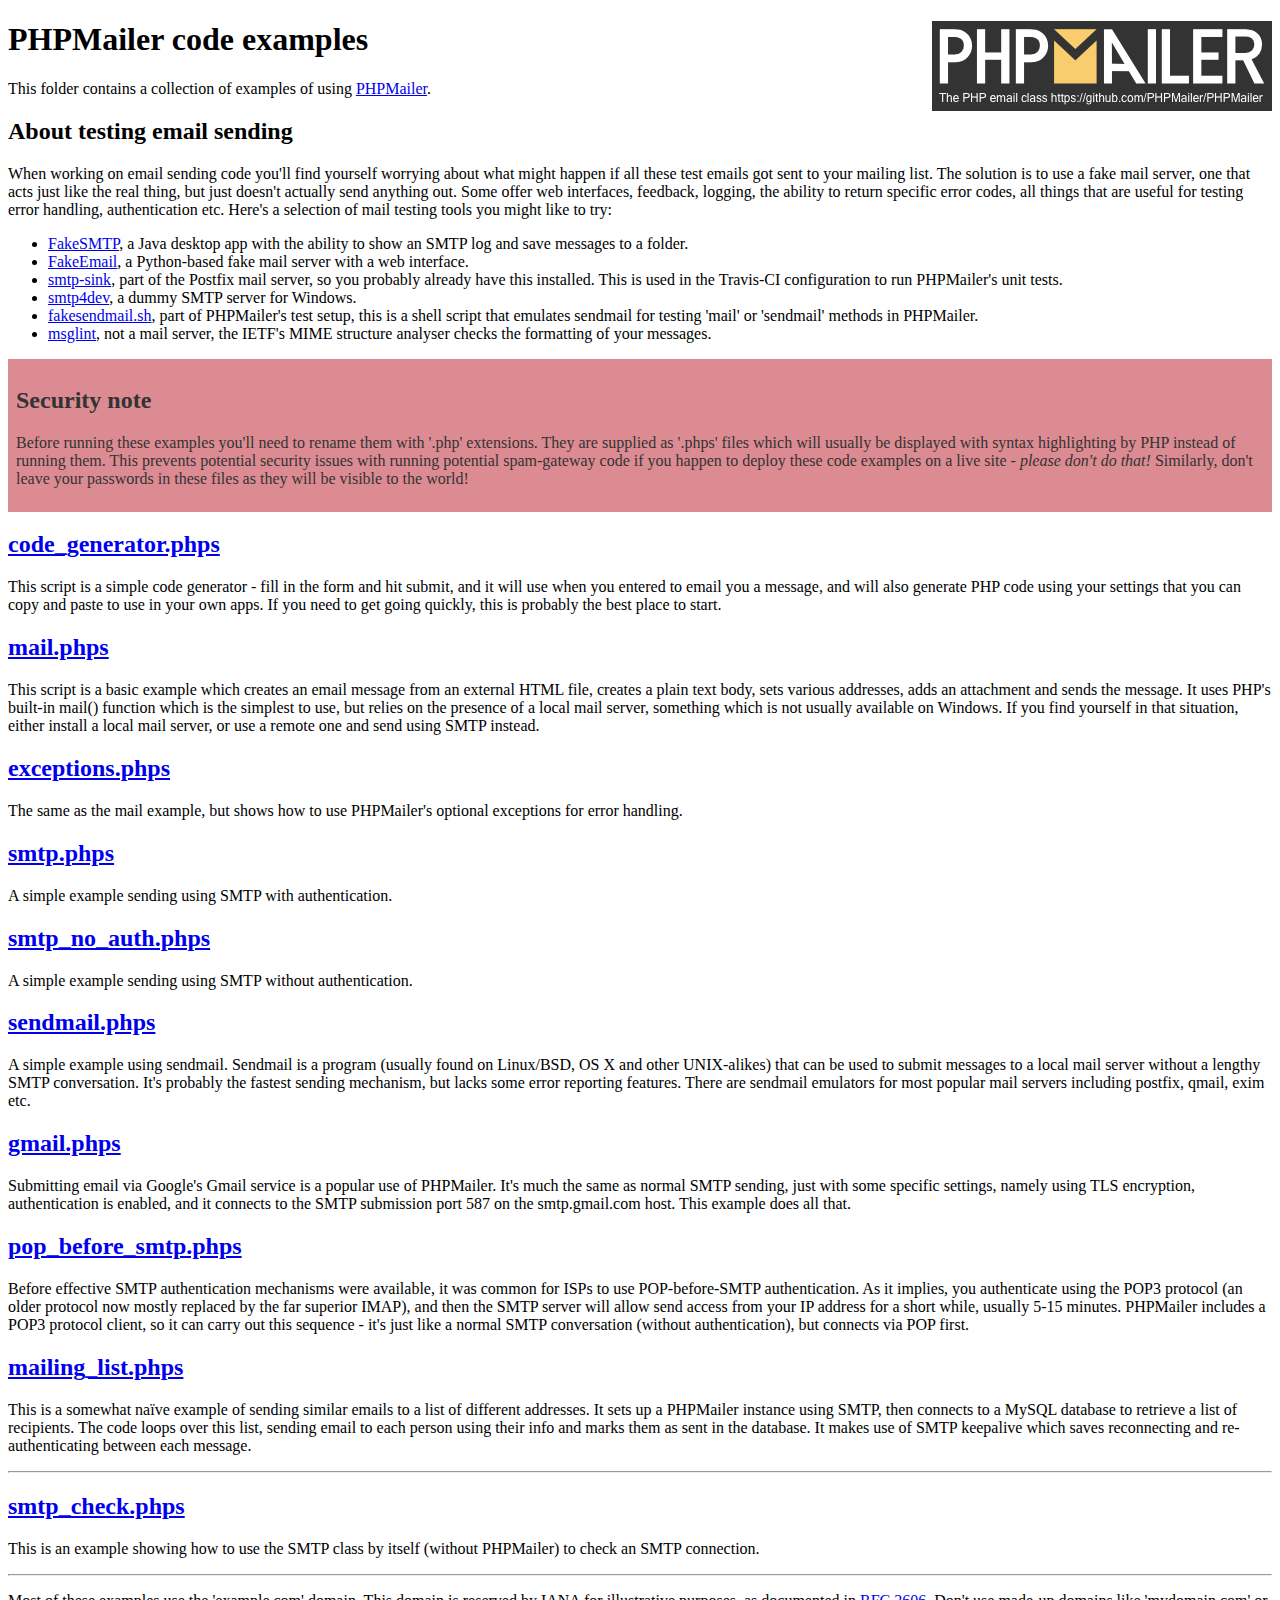
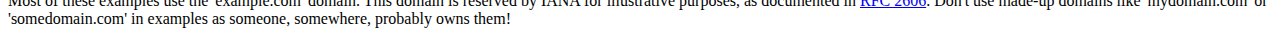
<file: PHPMailer/examples/index.html>
<!DOCTYPE html>
<html>
<head>
	<meta charset="UTF-8">
	<title>PHPMailer Examples</title>
</head>
<body>
<h1>PHPMailer code examples<a href="https://github.com/PHPMailer/PHPMailer"><img src="images/phpmailer.png" style="float:right; border:0;" alt="PHPMailer logo"></a></h1>
<p>This folder contains a collection of examples of using <a href="https://github.com/PHPMailer/PHPMailer">PHPMailer</a>.</p>
<h2>About testing email sending</h2>
<p>When working on email sending code you'll find yourself worrying about what might happen if all these test emails got sent to your mailing list. The solution is to use a fake mail server, one that acts just like the real thing, but just doesn't actually send anything out. Some offer web interfaces, feedback, logging, the ability to return specific error codes, all things that are useful for testing error handling, authentication etc. Here's a selection of mail testing tools you might like to try:</p>
<ul>
  <li><a href="https://github.com/Nilhcem/FakeSMTP">FakeSMTP</a>, a Java desktop app with the ability to show an SMTP log and save messages to a folder. </li>
  <li><a href="https://github.com/isotoma/FakeEmail">FakeEmail</a>, a Python-based fake mail server with a web interface.</li>
  <li><a href="http://www.postfix.org/smtp-sink.1.html">smtp-sink</a>, part of the Postfix mail server, so you probably already have this installed. This is used in the Travis-CI configuration to run PHPMailer's unit tests.</li>
  <li><a href="http://smtp4dev.codeplex.com">smtp4dev</a>, a dummy SMTP server for Windows.</li>
  <li><a href="https://github.com/PHPMailer/PHPMailer/blob/master/test/fakesendmail.sh">fakesendmail.sh</a>, part of PHPMailer's test setup, this is a shell script that emulates sendmail for testing 'mail' or 'sendmail' methods in PHPMailer.</li>
  <li><a href="http://tools.ietf.org/tools/msglint/">msglint</a>, not a mail server, the IETF's MIME structure analyser checks the formatting of your messages.</li>
</ul>
<div style="padding: 8px; color: #333333; background-color: #dc8b92">
<h2>Security note</h2>
<p>Before running these examples you'll need to rename them with '.php' extensions. They are supplied as '.phps' files which will usually be displayed with syntax highlighting by PHP instead of running them. This prevents potential security issues with running potential spam-gateway code if you happen to deploy these code examples on a live site - <em>please don't do that!</em> Similarly, don't leave your passwords in these files as they will be visible to the world!</p>
</div>
<h2><a href="code_generator.phps">code_generator.phps</a></h2>
<p>This script is a simple code generator - fill in the form and hit submit, and it will use when you entered to email you a message, and will also generate PHP code using your settings that you can copy and paste to use in your own apps. If you need to get going quickly, this is probably the best place to start.</p>
<h2><a href="mail.phps">mail.phps</a></h2>
<p>This script is a basic example which creates an email message from an external HTML file, creates a plain text body, sets various addresses, adds an attachment and sends the message. It uses PHP's built-in mail() function which is the simplest to use, but relies on the presence of a local mail server, something which is not usually available on Windows. If you find yourself in that situation, either install a local mail server, or use a remote one and send using SMTP instead.</p>
<h2><a href="exceptions.phps">exceptions.phps</a></h2>
<p>The same as the mail example, but shows how to use PHPMailer's optional exceptions for error handling.</p>
<h2><a href="smtp.phps">smtp.phps</a></h2>
<p>A simple example sending using SMTP with authentication.</p>
<h2><a href="smtp_no_auth.phps">smtp_no_auth.phps</a></h2>
<p>A simple example sending using SMTP without authentication.</p>
<h2><a href="sendmail.phps">sendmail.phps</a></h2>
<p>A simple example using sendmail. Sendmail is a program (usually found on Linux/BSD, OS X and other UNIX-alikes) that can be used to submit messages to a local mail server without a lengthy SMTP conversation. It's probably the fastest sending mechanism, but lacks some error reporting features. There are sendmail emulators for most popular mail servers including postfix, qmail, exim etc.</p>
<h2><a href="gmail.phps">gmail.phps</a></h2>
<p>Submitting email via Google's Gmail service is a popular use of PHPMailer. It's much the same as normal SMTP sending, just with some specific settings, namely using TLS encryption, authentication is enabled, and it connects to the SMTP submission port 587 on the smtp.gmail.com host. This example does all that.</p>
<h2><a href="pop_before_smtp.phps">pop_before_smtp.phps</a></h2>
<p>Before effective SMTP authentication mechanisms were available, it was common for ISPs to use POP-before-SMTP authentication. As it implies, you authenticate using the POP3 protocol (an older protocol now mostly replaced by the far superior IMAP), and then the SMTP server will allow send access from your IP address for a short while, usually 5-15 minutes. PHPMailer includes a POP3 protocol client, so it can carry out this sequence - it's just like a normal SMTP conversation (without authentication), but connects via POP first.</p>
<h2><a href="mailing_list.phps">mailing_list.phps</a></h2>
<p>This is a somewhat naïve example of sending similar emails to a list of different addresses. It sets up a PHPMailer instance using SMTP, then connects to a MySQL database to retrieve a list of recipients. The code loops over this list, sending email to each person using their info and marks them as sent in the database. It makes use of SMTP keepalive which saves reconnecting and re-authenticating between each message.</p>
<hr>
<h2><a href="smtp_check.phps">smtp_check.phps</a></h2>
<p>This is an example showing how to use the SMTP class by itself (without PHPMailer) to check an SMTP connection.</p>
<hr>
<p>Most of these examples use the 'example.com' domain. This domain is reserved by IANA for illustrative purposes, as documented in <a href="http://tools.ietf.org/html/rfc2606">RFC 2606</a>. Don't use made-up domains like 'mydomain.com' or 'somedomain.com' in examples as someone, somewhere, probably owns them!</p>
</body>
</html>
</file>
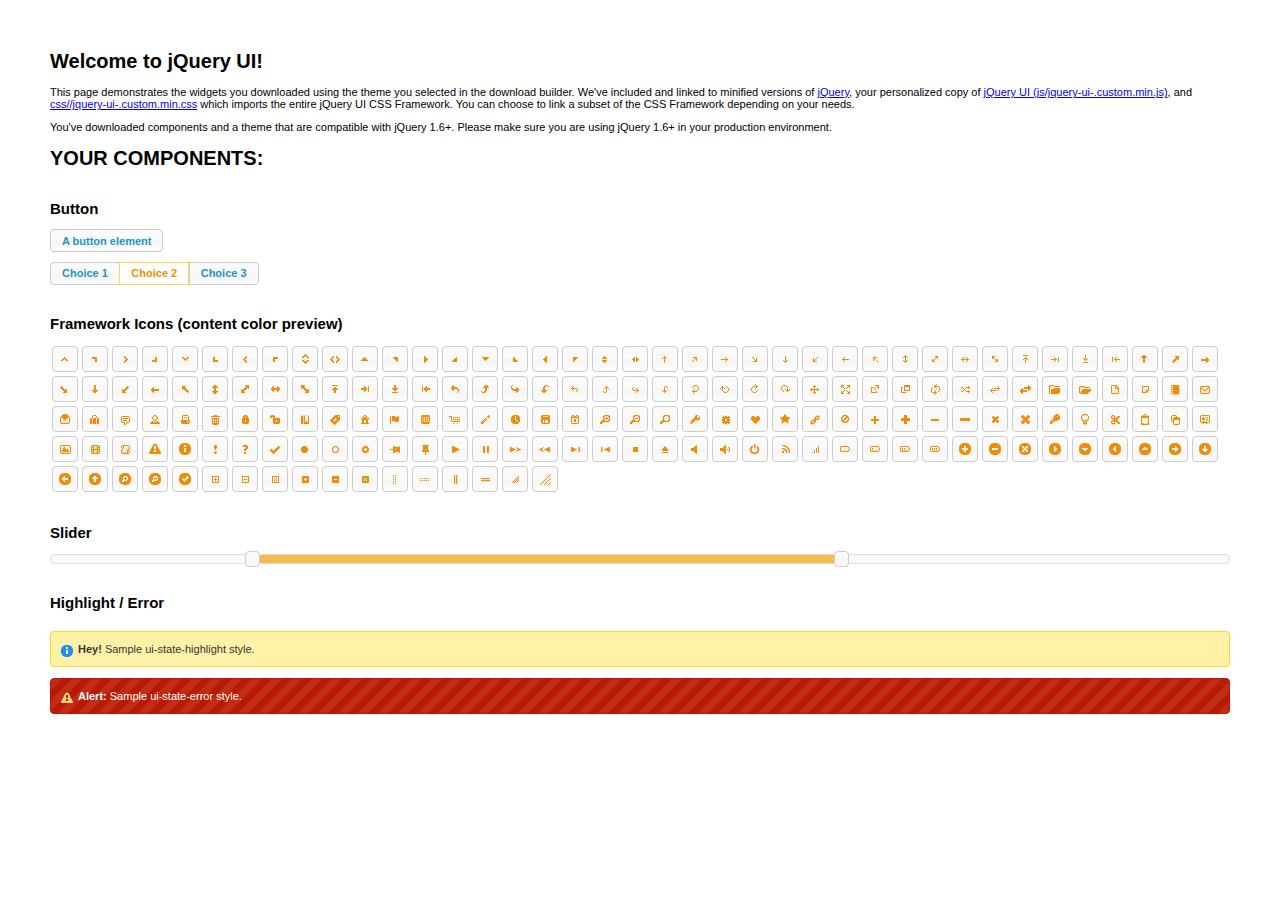
<file: public/admin/vendor/jquery-ui/index.html>
<!doctype html>
<html lang="us">
<head>
	<meta charset="utf-8">
	<title>jQuery UI Example Page</title>
	<link href="css/ui-lightness/jquery-ui-1.10.4.custom.css" rel="stylesheet">
	<script src="js/jquery-1.10.2.js"></script>
	<script src="js/jquery-ui-1.10.4.custom.js"></script>
	<script>
	$(function() {
		

		

		
		$( "#button" ).button();
		$( "#radioset" ).buttonset();
		

		

		

		

		
		$( "#slider" ).slider({
			range: true,
			values: [ 17, 67 ]
		});
		

		

		// Hover states on the static widgets
		$( "#dialog-link, #icons li" ).hover(
			function() {
				$( this ).addClass( "ui-state-hover" );
			},
			function() {
				$( this ).removeClass( "ui-state-hover" );
			}
		);
	});
	</script>
	<style>
	body{
		font: 62.5% "Trebuchet MS", sans-serif;
		margin: 50px;
	}
	.demoHeaders {
		margin-top: 2em;
	}
	#dialog-link {
		padding: .4em 1em .4em 20px;
		text-decoration: none;
		position: relative;
	}
	#dialog-link span.ui-icon {
		margin: 0 5px 0 0;
		position: absolute;
		left: .2em;
		top: 50%;
		margin-top: -8px;
	}
	#icons {
		margin: 0;
		padding: 0;
	}
	#icons li {
		margin: 2px;
		position: relative;
		padding: 4px 0;
		cursor: pointer;
		float: left;
		list-style: none;
	}
	#icons span.ui-icon {
		float: left;
		margin: 0 4px;
	}
	.fakewindowcontain .ui-widget-overlay {
		position: absolute;
	}
	</style>
</head>
<body>

<h1>Welcome to jQuery UI!</h1>

<div class="ui-widget">
	<p>This page demonstrates the widgets you downloaded using the theme you selected in the download builder. We've included and linked to minified versions of <a href="js/jquery-1.10.2.js">jQuery</a>, your personalized copy of <a href="js/jquery-ui-.custom.min.js">jQuery UI (js/jquery-ui-.custom.min.js)</a>, and <a href="css//jquery-ui-.custom.min.css">css//jquery-ui-.custom.min.css</a> which imports the entire jQuery UI CSS Framework. You can choose to link a subset of the CSS Framework depending on your needs. </p>
	<p>You've downloaded components and a theme that are compatible with jQuery 1.6+. Please make sure you are using jQuery 1.6+ in your production environment.</p>
</div>

<h1>YOUR COMPONENTS:</h1>






<!-- Button -->
<h2 class="demoHeaders">Button</h2>
<button id="button">A button element</button>
<form style="margin-top: 1em;">
	<div id="radioset">
		<input type="radio" id="radio1" name="radio"><label for="radio1">Choice 1</label>
		<input type="radio" id="radio2" name="radio" checked="checked"><label for="radio2">Choice 2</label>
		<input type="radio" id="radio3" name="radio"><label for="radio3">Choice 3</label>
	</div>
</form>







<h2 class="demoHeaders">Framework Icons (content color preview)</h2>
<ul id="icons" class="ui-widget ui-helper-clearfix">
	<li class="ui-state-default ui-corner-all" title=".ui-icon-carat-1-n"><span class="ui-icon ui-icon-carat-1-n"></span></li>
	<li class="ui-state-default ui-corner-all" title=".ui-icon-carat-1-ne"><span class="ui-icon ui-icon-carat-1-ne"></span></li>
	<li class="ui-state-default ui-corner-all" title=".ui-icon-carat-1-e"><span class="ui-icon ui-icon-carat-1-e"></span></li>
	<li class="ui-state-default ui-corner-all" title=".ui-icon-carat-1-se"><span class="ui-icon ui-icon-carat-1-se"></span></li>
	<li class="ui-state-default ui-corner-all" title=".ui-icon-carat-1-s"><span class="ui-icon ui-icon-carat-1-s"></span></li>
	<li class="ui-state-default ui-corner-all" title=".ui-icon-carat-1-sw"><span class="ui-icon ui-icon-carat-1-sw"></span></li>
	<li class="ui-state-default ui-corner-all" title=".ui-icon-carat-1-w"><span class="ui-icon ui-icon-carat-1-w"></span></li>
	<li class="ui-state-default ui-corner-all" title=".ui-icon-carat-1-nw"><span class="ui-icon ui-icon-carat-1-nw"></span></li>
	<li class="ui-state-default ui-corner-all" title=".ui-icon-carat-2-n-s"><span class="ui-icon ui-icon-carat-2-n-s"></span></li>
	<li class="ui-state-default ui-corner-all" title=".ui-icon-carat-2-e-w"><span class="ui-icon ui-icon-carat-2-e-w"></span></li>
	<li class="ui-state-default ui-corner-all" title=".ui-icon-triangle-1-n"><span class="ui-icon ui-icon-triangle-1-n"></span></li>
	<li class="ui-state-default ui-corner-all" title=".ui-icon-triangle-1-ne"><span class="ui-icon ui-icon-triangle-1-ne"></span></li>
	<li class="ui-state-default ui-corner-all" title=".ui-icon-triangle-1-e"><span class="ui-icon ui-icon-triangle-1-e"></span></li>
	<li class="ui-state-default ui-corner-all" title=".ui-icon-triangle-1-se"><span class="ui-icon ui-icon-triangle-1-se"></span></li>
	<li class="ui-state-default ui-corner-all" title=".ui-icon-triangle-1-s"><span class="ui-icon ui-icon-triangle-1-s"></span></li>
	<li class="ui-state-default ui-corner-all" title=".ui-icon-triangle-1-sw"><span class="ui-icon ui-icon-triangle-1-sw"></span></li>
	<li class="ui-state-default ui-corner-all" title=".ui-icon-triangle-1-w"><span class="ui-icon ui-icon-triangle-1-w"></span></li>
	<li class="ui-state-default ui-corner-all" title=".ui-icon-triangle-1-nw"><span class="ui-icon ui-icon-triangle-1-nw"></span></li>
	<li class="ui-state-default ui-corner-all" title=".ui-icon-triangle-2-n-s"><span class="ui-icon ui-icon-triangle-2-n-s"></span></li>
	<li class="ui-state-default ui-corner-all" title=".ui-icon-triangle-2-e-w"><span class="ui-icon ui-icon-triangle-2-e-w"></span></li>
	<li class="ui-state-default ui-corner-all" title=".ui-icon-arrow-1-n"><span class="ui-icon ui-icon-arrow-1-n"></span></li>
	<li class="ui-state-default ui-corner-all" title=".ui-icon-arrow-1-ne"><span class="ui-icon ui-icon-arrow-1-ne"></span></li>
	<li class="ui-state-default ui-corner-all" title=".ui-icon-arrow-1-e"><span class="ui-icon ui-icon-arrow-1-e"></span></li>
	<li class="ui-state-default ui-corner-all" title=".ui-icon-arrow-1-se"><span class="ui-icon ui-icon-arrow-1-se"></span></li>
	<li class="ui-state-default ui-corner-all" title=".ui-icon-arrow-1-s"><span class="ui-icon ui-icon-arrow-1-s"></span></li>
	<li class="ui-state-default ui-corner-all" title=".ui-icon-arrow-1-sw"><span class="ui-icon ui-icon-arrow-1-sw"></span></li>
	<li class="ui-state-default ui-corner-all" title=".ui-icon-arrow-1-w"><span class="ui-icon ui-icon-arrow-1-w"></span></li>
	<li class="ui-state-default ui-corner-all" title=".ui-icon-arrow-1-nw"><span class="ui-icon ui-icon-arrow-1-nw"></span></li>
	<li class="ui-state-default ui-corner-all" title=".ui-icon-arrow-2-n-s"><span class="ui-icon ui-icon-arrow-2-n-s"></span></li>
	<li class="ui-state-default ui-corner-all" title=".ui-icon-arrow-2-ne-sw"><span class="ui-icon ui-icon-arrow-2-ne-sw"></span></li>
	<li class="ui-state-default ui-corner-all" title=".ui-icon-arrow-2-e-w"><span class="ui-icon ui-icon-arrow-2-e-w"></span></li>
	<li class="ui-state-default ui-corner-all" title=".ui-icon-arrow-2-se-nw"><span class="ui-icon ui-icon-arrow-2-se-nw"></span></li>
	<li class="ui-state-default ui-corner-all" title=".ui-icon-arrowstop-1-n"><span class="ui-icon ui-icon-arrowstop-1-n"></span></li>
	<li class="ui-state-default ui-corner-all" title=".ui-icon-arrowstop-1-e"><span class="ui-icon ui-icon-arrowstop-1-e"></span></li>
	<li class="ui-state-default ui-corner-all" title=".ui-icon-arrowstop-1-s"><span class="ui-icon ui-icon-arrowstop-1-s"></span></li>
	<li class="ui-state-default ui-corner-all" title=".ui-icon-arrowstop-1-w"><span class="ui-icon ui-icon-arrowstop-1-w"></span></li>
	<li class="ui-state-default ui-corner-all" title=".ui-icon-arrowthick-1-n"><span class="ui-icon ui-icon-arrowthick-1-n"></span></li>
	<li class="ui-state-default ui-corner-all" title=".ui-icon-arrowthick-1-ne"><span class="ui-icon ui-icon-arrowthick-1-ne"></span></li>
	<li class="ui-state-default ui-corner-all" title=".ui-icon-arrowthick-1-e"><span class="ui-icon ui-icon-arrowthick-1-e"></span></li>
	<li class="ui-state-default ui-corner-all" title=".ui-icon-arrowthick-1-se"><span class="ui-icon ui-icon-arrowthick-1-se"></span></li>
	<li class="ui-state-default ui-corner-all" title=".ui-icon-arrowthick-1-s"><span class="ui-icon ui-icon-arrowthick-1-s"></span></li>
	<li class="ui-state-default ui-corner-all" title=".ui-icon-arrowthick-1-sw"><span class="ui-icon ui-icon-arrowthick-1-sw"></span></li>
	<li class="ui-state-default ui-corner-all" title=".ui-icon-arrowthick-1-w"><span class="ui-icon ui-icon-arrowthick-1-w"></span></li>
	<li class="ui-state-default ui-corner-all" title=".ui-icon-arrowthick-1-nw"><span class="ui-icon ui-icon-arrowthick-1-nw"></span></li>
	<li class="ui-state-default ui-corner-all" title=".ui-icon-arrowthick-2-n-s"><span class="ui-icon ui-icon-arrowthick-2-n-s"></span></li>
	<li class="ui-state-default ui-corner-all" title=".ui-icon-arrowthick-2-ne-sw"><span class="ui-icon ui-icon-arrowthick-2-ne-sw"></span></li>
	<li class="ui-state-default ui-corner-all" title=".ui-icon-arrowthick-2-e-w"><span class="ui-icon ui-icon-arrowthick-2-e-w"></span></li>
	<li class="ui-state-default ui-corner-all" title=".ui-icon-arrowthick-2-se-nw"><span class="ui-icon ui-icon-arrowthick-2-se-nw"></span></li>
	<li class="ui-state-default ui-corner-all" title=".ui-icon-arrowthickstop-1-n"><span class="ui-icon ui-icon-arrowthickstop-1-n"></span></li>
	<li class="ui-state-default ui-corner-all" title=".ui-icon-arrowthickstop-1-e"><span class="ui-icon ui-icon-arrowthickstop-1-e"></span></li>
	<li class="ui-state-default ui-corner-all" title=".ui-icon-arrowthickstop-1-s"><span class="ui-icon ui-icon-arrowthickstop-1-s"></span></li>
	<li class="ui-state-default ui-corner-all" title=".ui-icon-arrowthickstop-1-w"><span class="ui-icon ui-icon-arrowthickstop-1-w"></span></li>
	<li class="ui-state-default ui-corner-all" title=".ui-icon-arrowreturnthick-1-w"><span class="ui-icon ui-icon-arrowreturnthick-1-w"></span></li>
	<li class="ui-state-default ui-corner-all" title=".ui-icon-arrowreturnthick-1-n"><span class="ui-icon ui-icon-arrowreturnthick-1-n"></span></li>
	<li class="ui-state-default ui-corner-all" title=".ui-icon-arrowreturnthick-1-e"><span class="ui-icon ui-icon-arrowreturnthick-1-e"></span></li>
	<li class="ui-state-default ui-corner-all" title=".ui-icon-arrowreturnthick-1-s"><span class="ui-icon ui-icon-arrowreturnthick-1-s"></span></li>
	<li class="ui-state-default ui-corner-all" title=".ui-icon-arrowreturn-1-w"><span class="ui-icon ui-icon-arrowreturn-1-w"></span></li>
	<li class="ui-state-default ui-corner-all" title=".ui-icon-arrowreturn-1-n"><span class="ui-icon ui-icon-arrowreturn-1-n"></span></li>
	<li class="ui-state-default ui-corner-all" title=".ui-icon-arrowreturn-1-e"><span class="ui-icon ui-icon-arrowreturn-1-e"></span></li>
	<li class="ui-state-default ui-corner-all" title=".ui-icon-arrowreturn-1-s"><span class="ui-icon ui-icon-arrowreturn-1-s"></span></li>
	<li class="ui-state-default ui-corner-all" title=".ui-icon-arrowrefresh-1-w"><span class="ui-icon ui-icon-arrowrefresh-1-w"></span></li>
	<li class="ui-state-default ui-corner-all" title=".ui-icon-arrowrefresh-1-n"><span class="ui-icon ui-icon-arrowrefresh-1-n"></span></li>
	<li class="ui-state-default ui-corner-all" title=".ui-icon-arrowrefresh-1-e"><span class="ui-icon ui-icon-arrowrefresh-1-e"></span></li>
	<li class="ui-state-default ui-corner-all" title=".ui-icon-arrowrefresh-1-s"><span class="ui-icon ui-icon-arrowrefresh-1-s"></span></li>
	<li class="ui-state-default ui-corner-all" title=".ui-icon-arrow-4"><span class="ui-icon ui-icon-arrow-4"></span></li>
	<li class="ui-state-default ui-corner-all" title=".ui-icon-arrow-4-diag"><span class="ui-icon ui-icon-arrow-4-diag"></span></li>
	<li class="ui-state-default ui-corner-all" title=".ui-icon-extlink"><span class="ui-icon ui-icon-extlink"></span></li>
	<li class="ui-state-default ui-corner-all" title=".ui-icon-newwin"><span class="ui-icon ui-icon-newwin"></span></li>
	<li class="ui-state-default ui-corner-all" title=".ui-icon-refresh"><span class="ui-icon ui-icon-refresh"></span></li>
	<li class="ui-state-default ui-corner-all" title=".ui-icon-shuffle"><span class="ui-icon ui-icon-shuffle"></span></li>
	<li class="ui-state-default ui-corner-all" title=".ui-icon-transfer-e-w"><span class="ui-icon ui-icon-transfer-e-w"></span></li>
	<li class="ui-state-default ui-corner-all" title=".ui-icon-transferthick-e-w"><span class="ui-icon ui-icon-transferthick-e-w"></span></li>
	<li class="ui-state-default ui-corner-all" title=".ui-icon-folder-collapsed"><span class="ui-icon ui-icon-folder-collapsed"></span></li>
	<li class="ui-state-default ui-corner-all" title=".ui-icon-folder-open"><span class="ui-icon ui-icon-folder-open"></span></li>
	<li class="ui-state-default ui-corner-all" title=".ui-icon-document"><span class="ui-icon ui-icon-document"></span></li>
	<li class="ui-state-default ui-corner-all" title=".ui-icon-document-b"><span class="ui-icon ui-icon-document-b"></span></li>
	<li class="ui-state-default ui-corner-all" title=".ui-icon-note"><span class="ui-icon ui-icon-note"></span></li>
	<li class="ui-state-default ui-corner-all" title=".ui-icon-mail-closed"><span class="ui-icon ui-icon-mail-closed"></span></li>
	<li class="ui-state-default ui-corner-all" title=".ui-icon-mail-open"><span class="ui-icon ui-icon-mail-open"></span></li>
	<li class="ui-state-default ui-corner-all" title=".ui-icon-suitcase"><span class="ui-icon ui-icon-suitcase"></span></li>
	<li class="ui-state-default ui-corner-all" title=".ui-icon-comment"><span class="ui-icon ui-icon-comment"></span></li>
	<li class="ui-state-default ui-corner-all" title=".ui-icon-person"><span class="ui-icon ui-icon-person"></span></li>
	<li class="ui-state-default ui-corner-all" title=".ui-icon-print"><span class="ui-icon ui-icon-print"></span></li>
	<li class="ui-state-default ui-corner-all" title=".ui-icon-trash"><span class="ui-icon ui-icon-trash"></span></li>
	<li class="ui-state-default ui-corner-all" title=".ui-icon-locked"><span class="ui-icon ui-icon-locked"></span></li>
	<li class="ui-state-default ui-corner-all" title=".ui-icon-unlocked"><span class="ui-icon ui-icon-unlocked"></span></li>
	<li class="ui-state-default ui-corner-all" title=".ui-icon-bookmark"><span class="ui-icon ui-icon-bookmark"></span></li>
	<li class="ui-state-default ui-corner-all" title=".ui-icon-tag"><span class="ui-icon ui-icon-tag"></span></li>
	<li class="ui-state-default ui-corner-all" title=".ui-icon-home"><span class="ui-icon ui-icon-home"></span></li>
	<li class="ui-state-default ui-corner-all" title=".ui-icon-flag"><span class="ui-icon ui-icon-flag"></span></li>
	<li class="ui-state-default ui-corner-all" title=".ui-icon-calculator"><span class="ui-icon ui-icon-calculator"></span></li>
	<li class="ui-state-default ui-corner-all" title=".ui-icon-cart"><span class="ui-icon ui-icon-cart"></span></li>
	<li class="ui-state-default ui-corner-all" title=".ui-icon-pencil"><span class="ui-icon ui-icon-pencil"></span></li>
	<li class="ui-state-default ui-corner-all" title=".ui-icon-clock"><span class="ui-icon ui-icon-clock"></span></li>
	<li class="ui-state-default ui-corner-all" title=".ui-icon-disk"><span class="ui-icon ui-icon-disk"></span></li>
	<li class="ui-state-default ui-corner-all" title=".ui-icon-calendar"><span class="ui-icon ui-icon-calendar"></span></li>
	<li class="ui-state-default ui-corner-all" title=".ui-icon-zoomin"><span class="ui-icon ui-icon-zoomin"></span></li>
	<li class="ui-state-default ui-corner-all" title=".ui-icon-zoomout"><span class="ui-icon ui-icon-zoomout"></span></li>
	<li class="ui-state-default ui-corner-all" title=".ui-icon-search"><span class="ui-icon ui-icon-search"></span></li>
	<li class="ui-state-default ui-corner-all" title=".ui-icon-wrench"><span class="ui-icon ui-icon-wrench"></span></li>
	<li class="ui-state-default ui-corner-all" title=".ui-icon-gear"><span class="ui-icon ui-icon-gear"></span></li>
	<li class="ui-state-default ui-corner-all" title=".ui-icon-heart"><span class="ui-icon ui-icon-heart"></span></li>
	<li class="ui-state-default ui-corner-all" title=".ui-icon-star"><span class="ui-icon ui-icon-star"></span></li>
	<li class="ui-state-default ui-corner-all" title=".ui-icon-link"><span class="ui-icon ui-icon-link"></span></li>
	<li class="ui-state-default ui-corner-all" title=".ui-icon-cancel"><span class="ui-icon ui-icon-cancel"></span></li>
	<li class="ui-state-default ui-corner-all" title=".ui-icon-plus"><span class="ui-icon ui-icon-plus"></span></li>
	<li class="ui-state-default ui-corner-all" title=".ui-icon-plusthick"><span class="ui-icon ui-icon-plusthick"></span></li>
	<li class="ui-state-default ui-corner-all" title=".ui-icon-minus"><span class="ui-icon ui-icon-minus"></span></li>
	<li class="ui-state-default ui-corner-all" title=".ui-icon-minusthick"><span class="ui-icon ui-icon-minusthick"></span></li>
	<li class="ui-state-default ui-corner-all" title=".ui-icon-close"><span class="ui-icon ui-icon-close"></span></li>
	<li class="ui-state-default ui-corner-all" title=".ui-icon-closethick"><span class="ui-icon ui-icon-closethick"></span></li>
	<li class="ui-state-default ui-corner-all" title=".ui-icon-key"><span class="ui-icon ui-icon-key"></span></li>
	<li class="ui-state-default ui-corner-all" title=".ui-icon-lightbulb"><span class="ui-icon ui-icon-lightbulb"></span></li>
	<li class="ui-state-default ui-corner-all" title=".ui-icon-scissors"><span class="ui-icon ui-icon-scissors"></span></li>
	<li class="ui-state-default ui-corner-all" title=".ui-icon-clipboard"><span class="ui-icon ui-icon-clipboard"></span></li>
	<li class="ui-state-default ui-corner-all" title=".ui-icon-copy"><span class="ui-icon ui-icon-copy"></span></li>
	<li class="ui-state-default ui-corner-all" title=".ui-icon-contact"><span class="ui-icon ui-icon-contact"></span></li>
	<li class="ui-state-default ui-corner-all" title=".ui-icon-image"><span class="ui-icon ui-icon-image"></span></li>
	<li class="ui-state-default ui-corner-all" title=".ui-icon-video"><span class="ui-icon ui-icon-video"></span></li>
	<li class="ui-state-default ui-corner-all" title=".ui-icon-script"><span class="ui-icon ui-icon-script"></span></li>
	<li class="ui-state-default ui-corner-all" title=".ui-icon-alert"><span class="ui-icon ui-icon-alert"></span></li>
	<li class="ui-state-default ui-corner-all" title=".ui-icon-info"><span class="ui-icon ui-icon-info"></span></li>
	<li class="ui-state-default ui-corner-all" title=".ui-icon-notice"><span class="ui-icon ui-icon-notice"></span></li>
	<li class="ui-state-default ui-corner-all" title=".ui-icon-help"><span class="ui-icon ui-icon-help"></span></li>
	<li class="ui-state-default ui-corner-all" title=".ui-icon-check"><span class="ui-icon ui-icon-check"></span></li>
	<li class="ui-state-default ui-corner-all" title=".ui-icon-bullet"><span class="ui-icon ui-icon-bullet"></span></li>
	<li class="ui-state-default ui-corner-all" title=".ui-icon-radio-off"><span class="ui-icon ui-icon-radio-off"></span></li>
	<li class="ui-state-default ui-corner-all" title=".ui-icon-radio-on"><span class="ui-icon ui-icon-radio-on"></span></li>
	<li class="ui-state-default ui-corner-all" title=".ui-icon-pin-w"><span class="ui-icon ui-icon-pin-w"></span></li>
	<li class="ui-state-default ui-corner-all" title=".ui-icon-pin-s"><span class="ui-icon ui-icon-pin-s"></span></li>
	<li class="ui-state-default ui-corner-all" title=".ui-icon-play"><span class="ui-icon ui-icon-play"></span></li>
	<li class="ui-state-default ui-corner-all" title=".ui-icon-pause"><span class="ui-icon ui-icon-pause"></span></li>
	<li class="ui-state-default ui-corner-all" title=".ui-icon-seek-next"><span class="ui-icon ui-icon-seek-next"></span></li>
	<li class="ui-state-default ui-corner-all" title=".ui-icon-seek-prev"><span class="ui-icon ui-icon-seek-prev"></span></li>
	<li class="ui-state-default ui-corner-all" title=".ui-icon-seek-end"><span class="ui-icon ui-icon-seek-end"></span></li>
	<li class="ui-state-default ui-corner-all" title=".ui-icon-seek-first"><span class="ui-icon ui-icon-seek-first"></span></li>
	<li class="ui-state-default ui-corner-all" title=".ui-icon-stop"><span class="ui-icon ui-icon-stop"></span></li>
	<li class="ui-state-default ui-corner-all" title=".ui-icon-eject"><span class="ui-icon ui-icon-eject"></span></li>
	<li class="ui-state-default ui-corner-all" title=".ui-icon-volume-off"><span class="ui-icon ui-icon-volume-off"></span></li>
	<li class="ui-state-default ui-corner-all" title=".ui-icon-volume-on"><span class="ui-icon ui-icon-volume-on"></span></li>
	<li class="ui-state-default ui-corner-all" title=".ui-icon-power"><span class="ui-icon ui-icon-power"></span></li>
	<li class="ui-state-default ui-corner-all" title=".ui-icon-signal-diag"><span class="ui-icon ui-icon-signal-diag"></span></li>
	<li class="ui-state-default ui-corner-all" title=".ui-icon-signal"><span class="ui-icon ui-icon-signal"></span></li>
	<li class="ui-state-default ui-corner-all" title=".ui-icon-battery-0"><span class="ui-icon ui-icon-battery-0"></span></li>
	<li class="ui-state-default ui-corner-all" title=".ui-icon-battery-1"><span class="ui-icon ui-icon-battery-1"></span></li>
	<li class="ui-state-default ui-corner-all" title=".ui-icon-battery-2"><span class="ui-icon ui-icon-battery-2"></span></li>
	<li class="ui-state-default ui-corner-all" title=".ui-icon-battery-3"><span class="ui-icon ui-icon-battery-3"></span></li>
	<li class="ui-state-default ui-corner-all" title=".ui-icon-circle-plus"><span class="ui-icon ui-icon-circle-plus"></span></li>
	<li class="ui-state-default ui-corner-all" title=".ui-icon-circle-minus"><span class="ui-icon ui-icon-circle-minus"></span></li>
	<li class="ui-state-default ui-corner-all" title=".ui-icon-circle-close"><span class="ui-icon ui-icon-circle-close"></span></li>
	<li class="ui-state-default ui-corner-all" title=".ui-icon-circle-triangle-e"><span class="ui-icon ui-icon-circle-triangle-e"></span></li>
	<li class="ui-state-default ui-corner-all" title=".ui-icon-circle-triangle-s"><span class="ui-icon ui-icon-circle-triangle-s"></span></li>
	<li class="ui-state-default ui-corner-all" title=".ui-icon-circle-triangle-w"><span class="ui-icon ui-icon-circle-triangle-w"></span></li>
	<li class="ui-state-default ui-corner-all" title=".ui-icon-circle-triangle-n"><span class="ui-icon ui-icon-circle-triangle-n"></span></li>
	<li class="ui-state-default ui-corner-all" title=".ui-icon-circle-arrow-e"><span class="ui-icon ui-icon-circle-arrow-e"></span></li>
	<li class="ui-state-default ui-corner-all" title=".ui-icon-circle-arrow-s"><span class="ui-icon ui-icon-circle-arrow-s"></span></li>
	<li class="ui-state-default ui-corner-all" title=".ui-icon-circle-arrow-w"><span class="ui-icon ui-icon-circle-arrow-w"></span></li>
	<li class="ui-state-default ui-corner-all" title=".ui-icon-circle-arrow-n"><span class="ui-icon ui-icon-circle-arrow-n"></span></li>
	<li class="ui-state-default ui-corner-all" title=".ui-icon-circle-zoomin"><span class="ui-icon ui-icon-circle-zoomin"></span></li>
	<li class="ui-state-default ui-corner-all" title=".ui-icon-circle-zoomout"><span class="ui-icon ui-icon-circle-zoomout"></span></li>
	<li class="ui-state-default ui-corner-all" title=".ui-icon-circle-check"><span class="ui-icon ui-icon-circle-check"></span></li>
	<li class="ui-state-default ui-corner-all" title=".ui-icon-circlesmall-plus"><span class="ui-icon ui-icon-circlesmall-plus"></span></li>
	<li class="ui-state-default ui-corner-all" title=".ui-icon-circlesmall-minus"><span class="ui-icon ui-icon-circlesmall-minus"></span></li>
	<li class="ui-state-default ui-corner-all" title=".ui-icon-circlesmall-close"><span class="ui-icon ui-icon-circlesmall-close"></span></li>
	<li class="ui-state-default ui-corner-all" title=".ui-icon-squaresmall-plus"><span class="ui-icon ui-icon-squaresmall-plus"></span></li>
	<li class="ui-state-default ui-corner-all" title=".ui-icon-squaresmall-minus"><span class="ui-icon ui-icon-squaresmall-minus"></span></li>
	<li class="ui-state-default ui-corner-all" title=".ui-icon-squaresmall-close"><span class="ui-icon ui-icon-squaresmall-close"></span></li>
	<li class="ui-state-default ui-corner-all" title=".ui-icon-grip-dotted-vertical"><span class="ui-icon ui-icon-grip-dotted-vertical"></span></li>
	<li class="ui-state-default ui-corner-all" title=".ui-icon-grip-dotted-horizontal"><span class="ui-icon ui-icon-grip-dotted-horizontal"></span></li>
	<li class="ui-state-default ui-corner-all" title=".ui-icon-grip-solid-vertical"><span class="ui-icon ui-icon-grip-solid-vertical"></span></li>
	<li class="ui-state-default ui-corner-all" title=".ui-icon-grip-solid-horizontal"><span class="ui-icon ui-icon-grip-solid-horizontal"></span></li>
	<li class="ui-state-default ui-corner-all" title=".ui-icon-gripsmall-diagonal-se"><span class="ui-icon ui-icon-gripsmall-diagonal-se"></span></li>
	<li class="ui-state-default ui-corner-all" title=".ui-icon-grip-diagonal-se"><span class="ui-icon ui-icon-grip-diagonal-se"></span></li>
</ul>


<!-- Slider -->
<h2 class="demoHeaders">Slider</h2>
<div id="slider"></div>






<!-- Highlight / Error -->
<h2 class="demoHeaders">Highlight / Error</h2>
<div class="ui-widget">
	<div class="ui-state-highlight ui-corner-all" style="margin-top: 20px; padding: 0 .7em;">
		<p><span class="ui-icon ui-icon-info" style="float: left; margin-right: .3em;"></span>
		<strong>Hey!</strong> Sample ui-state-highlight style.</p>
	</div>
</div>
<br>
<div class="ui-widget">
	<div class="ui-state-error ui-corner-all" style="padding: 0 .7em;">
		<p><span class="ui-icon ui-icon-alert" style="float: left; margin-right: .3em;"></span>
		<strong>Alert:</strong> Sample ui-state-error style.</p>
	</div>
</div>

</body>
</html>
</file>
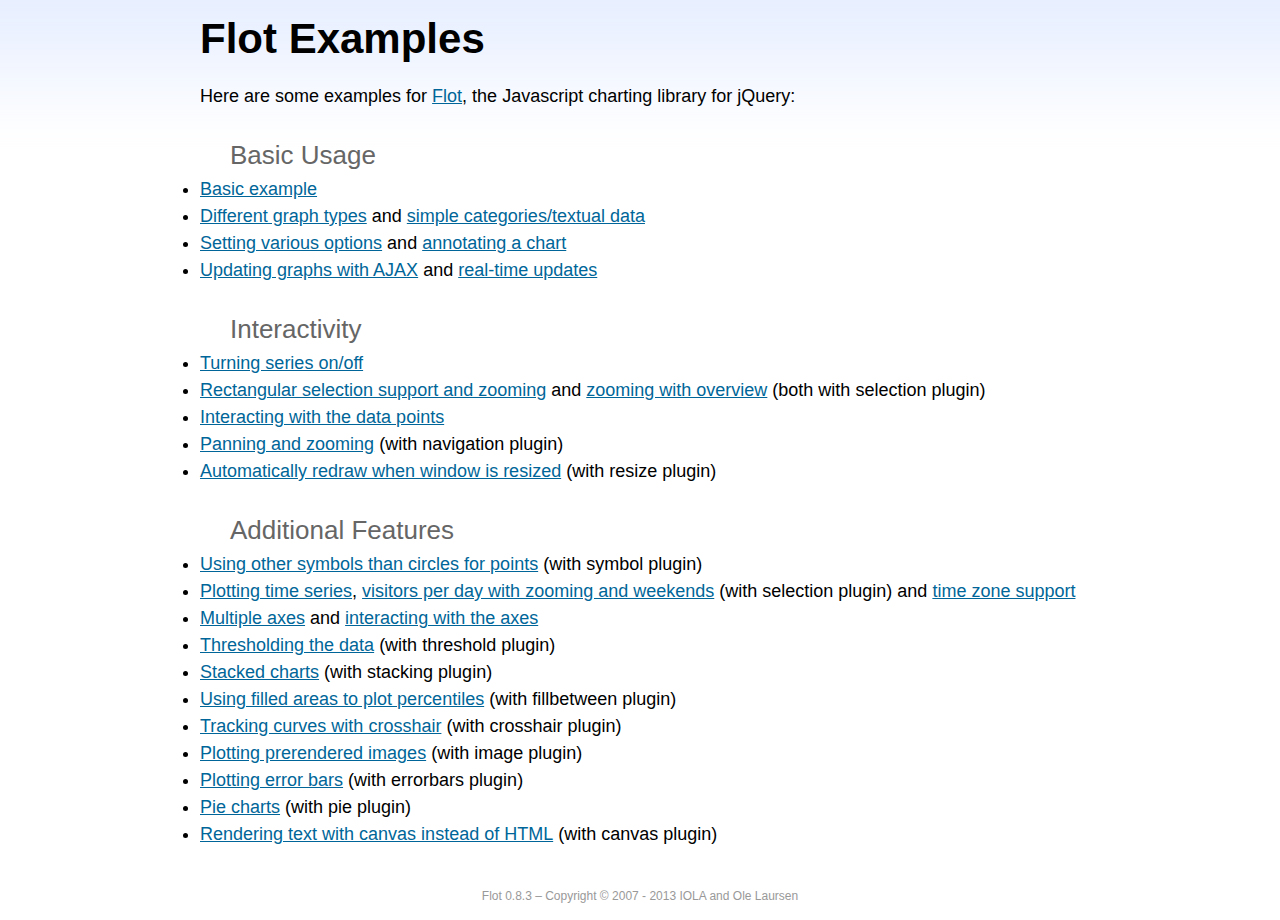
<file: public/admin/vendor/flot/examples/index.html>
<!DOCTYPE html PUBLIC "-//W3C//DTD HTML 4.01//EN" "http://www.w3.org/TR/html4/strict.dtd">
<html>
<head>
	<meta http-equiv="Content-Type" content="text/html; charset=utf-8">
	<title>Flot Examples</title>
	<link href="examples.css" rel="stylesheet" type="text/css">
	<style>

	h3 {
		margin-top: 30px;
		margin-bottom: 5px;
	}

	</style>
	<script language="javascript" type="text/javascript" src="../jquery.js"></script>
	<script language="javascript" type="text/javascript" src="../jquery.flot.js"></script>
	<script type="text/javascript">

	$(function() {

		// Add the Flot version string to the footer

		$("#footer").prepend("Flot " + $.plot.version + " &ndash; ");
	});

	</script>
</head>
<body>

	<div id="header">
		<h2>Flot Examples</h2>
	</div>

	<div id="content">

		<p>Here are some examples for <a href="http://www.flotcharts.org">Flot</a>, the Javascript charting library for jQuery:</p>

		<h3>Basic Usage</h3>

		<ul>
			<li><a href="basic-usage/index.html">Basic example</a></li>
			<li><a href="series-types/index.html">Different graph types</a> and <a href="categories/index.html">simple categories/textual data</a></li>
			<li><a href="basic-options/index.html">Setting various options</a> and <a href="annotating/index.html">annotating a chart</a></li>
			<li><a href="ajax/index.html">Updating graphs with AJAX</a> and <a href="realtime/index.html">real-time updates</a></li>
		</ul>

		<h3>Interactivity</h3>

		<ul>
			<li><a href="series-toggle/index.html">Turning series on/off</a></li>
			<li><a href="selection/index.html">Rectangular selection support and zooming</a> and <a href="zooming/index.html">zooming with overview</a> (both with selection plugin)</li>
			<li><a href="interacting/index.html">Interacting with the data points</a></li>
			<li><a href="navigate/index.html">Panning and zooming</a> (with navigation plugin)</li>
			<li><a href="resize/index.html">Automatically redraw when window is resized</a> (with resize plugin)</li>
		</ul>

		<h3>Additional Features</h3>

		<ul>
			<li><a href="symbols/index.html">Using other symbols than circles for points</a> (with symbol plugin)</li>
			<li><a href="axes-time/index.html">Plotting time series</a>, <a href="visitors/index.html">visitors per day with zooming and weekends</a> (with selection plugin) and <a href="axes-time-zones/index.html">time zone support</a></li>
			<li><a href="axes-multiple/index.html">Multiple axes</a> and <a href="axes-interacting/index.html">interacting with the axes</a></li>
			<li><a href="threshold/index.html">Thresholding the data</a> (with threshold plugin)</li>
			<li><a href="stacking/index.html">Stacked charts</a> (with stacking plugin)</li>
			<li><a href="percentiles/index.html">Using filled areas to plot percentiles</a> (with fillbetween plugin)</li>
			<li><a href="tracking/index.html">Tracking curves with crosshair</a> (with crosshair plugin)</li>
			<li><a href="image/index.html">Plotting prerendered images</a> (with image plugin)</li>
			<li><a href="series-errorbars/index.html">Plotting error bars</a> (with errorbars plugin)</li>
			<li><a href="series-pie/index.html">Pie charts</a> (with pie plugin)</li>
			<li><a href="canvas/index.html">Rendering text with canvas instead of HTML</a> (with canvas plugin)</li>
		</ul>

	</div>

	<div id="footer">
		Copyright &copy; 2007 - 2013 IOLA and Ole Laursen
	</div>

</body>
</html>
</file>
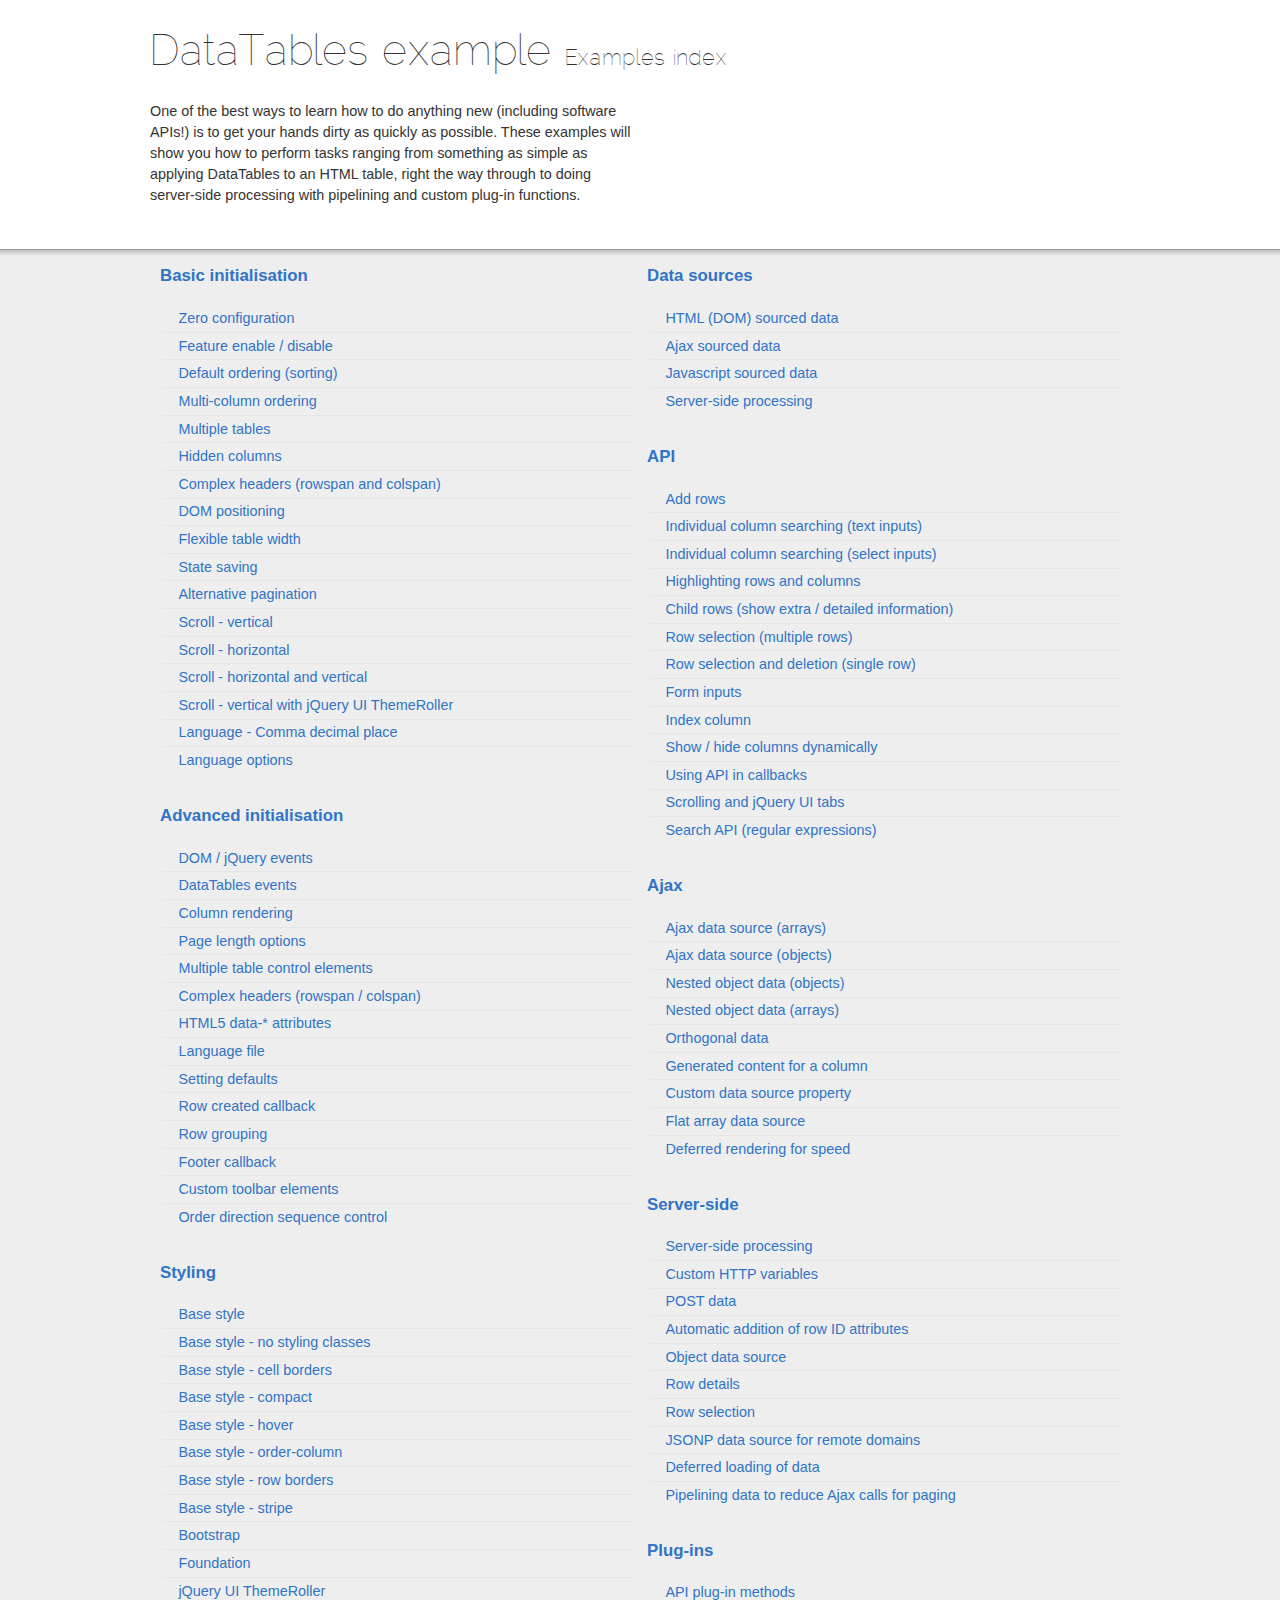
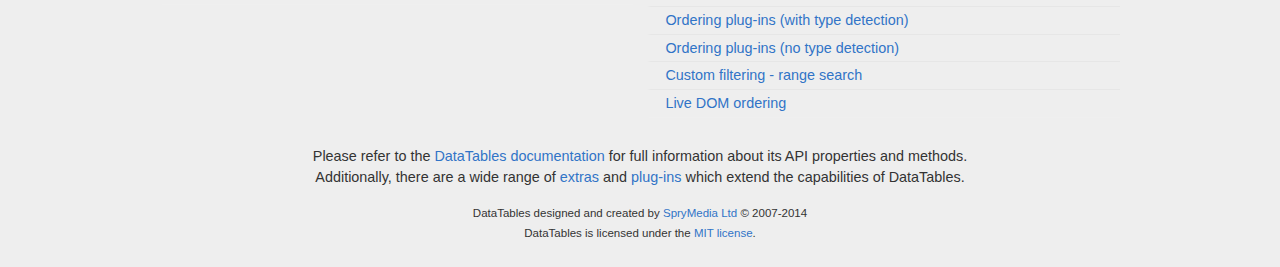
<file: public/admin/vendor/jquery-datatables/examples/index.html>
<!DOCTYPE html>
<html>
<head>
	<meta charset="utf-8">
	<link rel="shortcut icon" type="image/ico" href="http://www.datatables.net/favicon.ico">
	<meta name="viewport" content="initial-scale=1.0, maximum-scale=2.0">
	<link rel="stylesheet" type="text/css" href="./resources/syntax/shCore.css">
	<link rel="stylesheet" type="text/css" href="./resources/demo.css">
	<script type="text/javascript" language="javascript" src="../media/js/jquery.js"></script>
	<script type="text/javascript" language="javascript" src="./resources/syntax/shCore.js"></script>
	<script type="text/javascript" language="javascript" src="./resources/demo.js"></script>

	<title>DataTables examples - Examples index</title>
</head>

<body class="dt-example">
	<div class="container">
		<section>
			<h1>DataTables example <span>Examples index</span></h1>

			<div class="info">
				<p>One of the best ways to learn how to do anything new (including software APIs!) is to get your hands
				dirty as quickly as possible. These examples will show you how to perform tasks ranging from something
				as simple as applying DataTables to an HTML table, right the way through to doing server-side
				processing with pipelining and custom plug-in functions.</p>
			</div>
		</section>
	</div>

	<section>
		<div class="footer">
			<div class="gradient"></div>

			<div class="liner">
				<div class="toc">
					<div class="toc-group">
						<h3><a href="./basic_init/index.html">Basic initialisation</a></h3>
						<ul class="toc">
							<li><a href="./basic_init/zero_configuration.html">Zero configuration</a></li>
							<li><a href="./basic_init/filter_only.html">Feature enable / disable</a></li>
							<li><a href="./basic_init/table_sorting.html">Default ordering (sorting)</a></li>
							<li><a href="./basic_init/multi_col_sort.html">Multi-column ordering</a></li>
							<li><a href="./basic_init/multiple_tables.html">Multiple tables</a></li>
							<li><a href="./basic_init/hidden_columns.html">Hidden columns</a></li>
							<li><a href="./basic_init/complex_header.html">Complex headers (rowspan and
							colspan)</a></li>
							<li><a href="./basic_init/dom.html">DOM positioning</a></li>
							<li><a href="./basic_init/flexible_width.html">Flexible table width</a></li>
							<li><a href="./basic_init/state_save.html">State saving</a></li>
							<li><a href="./basic_init/alt_pagination.html">Alternative pagination</a></li>
							<li><a href="./basic_init/scroll_y.html">Scroll - vertical</a></li>
							<li><a href="./basic_init/scroll_x.html">Scroll - horizontal</a></li>
							<li><a href="./basic_init/scroll_xy.html">Scroll - horizontal and vertical</a></li>
							<li><a href="./basic_init/scroll_y_theme.html">Scroll - vertical with jQuery UI
							ThemeRoller</a></li>
							<li><a href="./basic_init/comma-decimal.html">Language - Comma decimal place</a></li>
							<li><a href="./basic_init/language.html">Language options</a></li>
						</ul>
					</div>

					<div class="toc-group">
						<h3><a href="./advanced_init/index.html">Advanced initialisation</a></h3>
						<ul class="toc">
							<li><a href="./advanced_init/events_live.html">DOM / jQuery events</a></li>
							<li><a href="./advanced_init/dt_events.html">DataTables events</a></li>
							<li><a href="./advanced_init/column_render.html">Column rendering</a></li>
							<li><a href="./advanced_init/length_menu.html">Page length options</a></li>
							<li><a href="./advanced_init/dom_multiple_elements.html">Multiple table control
							elements</a></li>
							<li><a href="./advanced_init/complex_header.html">Complex headers (rowspan /
							colspan)</a></li>
							<li><a href="./advanced_init/html5-data-attributes.html">HTML5 data-* attributes</a></li>
							<li><a href="./advanced_init/language_file.html">Language file</a></li>
							<li><a href="./advanced_init/defaults.html">Setting defaults</a></li>
							<li><a href="./advanced_init/row_callback.html">Row created callback</a></li>
							<li><a href="./advanced_init/row_grouping.html">Row grouping</a></li>
							<li><a href="./advanced_init/footer_callback.html">Footer callback</a></li>
							<li><a href="./advanced_init/dom_toolbar.html">Custom toolbar elements</a></li>
							<li><a href="./advanced_init/sort_direction_control.html">Order direction sequence
							control</a></li>
						</ul>
					</div>

					<div class="toc-group">
						<h3><a href="./styling/index.html">Styling</a></h3>
						<ul class="toc">
							<li><a href="./styling/display.html">Base style</a></li>
							<li><a href="./styling/no-classes.html">Base style - no styling classes</a></li>
							<li><a href="./styling/cell-border.html">Base style - cell borders</a></li>
							<li><a href="./styling/compact.html">Base style - compact</a></li>
							<li><a href="./styling/hover.html">Base style - hover</a></li>
							<li><a href="./styling/order-column.html">Base style - order-column</a></li>
							<li><a href="./styling/row-border.html">Base style - row borders</a></li>
							<li><a href="./styling/stripe.html">Base style - stripe</a></li>
							<li><a href="./styling/bootstrap.html">Bootstrap</a></li>
							<li><a href="./styling/foundation.html">Foundation</a></li>
							<li><a href="./styling/jqueryUI.html">jQuery UI ThemeRoller</a></li>
						</ul>
					</div>

					<div class="toc-group">
						<h3><a href="./data_sources/index.html">Data sources</a></h3>
						<ul class="toc">
							<li><a href="./data_sources/dom.html">HTML (DOM) sourced data</a></li>
							<li><a href="./data_sources/ajax.html">Ajax sourced data</a></li>
							<li><a href="./data_sources/js_array.html">Javascript sourced data</a></li>
							<li><a href="./data_sources/server_side.html">Server-side processing</a></li>
						</ul>
					</div>

					<div class="toc-group">
						<h3><a href="./api/index.html">API</a></h3>
						<ul class="toc">
							<li><a href="./api/add_row.html">Add rows</a></li>
							<li><a href="./api/multi_filter.html">Individual column searching (text inputs)</a></li>
							<li><a href="./api/multi_filter_select.html">Individual column searching (select
							inputs)</a></li>
							<li><a href="./api/highlight.html">Highlighting rows and columns</a></li>
							<li><a href="./api/row_details.html">Child rows (show extra / detailed
							information)</a></li>
							<li><a href="./api/select_row.html">Row selection (multiple rows)</a></li>
							<li><a href="./api/select_single_row.html">Row selection and deletion (single row)</a></li>
							<li><a href="./api/form.html">Form inputs</a></li>
							<li><a href="./api/counter_columns.html">Index column</a></li>
							<li><a href="./api/show_hide.html">Show / hide columns dynamically</a></li>
							<li><a href="./api/api_in_init.html">Using API in callbacks</a></li>
							<li><a href="./api/tabs_and_scrolling.html">Scrolling and jQuery UI tabs</a></li>
							<li><a href="./api/regex.html">Search API (regular expressions)</a></li>
						</ul>
					</div>

					<div class="toc-group">
						<h3><a href="./ajax/index.html">Ajax</a></h3>
						<ul class="toc">
							<li><a href="./ajax/simple.html">Ajax data source (arrays)</a></li>
							<li><a href="./ajax/objects.html">Ajax data source (objects)</a></li>
							<li><a href="./ajax/deep.html">Nested object data (objects)</a></li>
							<li><a href="./ajax/objects_subarrays.html">Nested object data (arrays)</a></li>
							<li><a href="./ajax/orthogonal-data.html">Orthogonal data</a></li>
							<li><a href="./ajax/null_data_source.html">Generated content for a column</a></li>
							<li><a href="./ajax/custom_data_property.html">Custom data source property</a></li>
							<li><a href="./ajax/custom_data_flat.html">Flat array data source</a></li>
							<li><a href="./ajax/defer_render.html">Deferred rendering for speed</a></li>
						</ul>
					</div>

					<div class="toc-group">
						<h3><a href="./server_side/index.html">Server-side</a></h3>
						<ul class="toc">
							<li><a href="./server_side/simple.html">Server-side processing</a></li>
							<li><a href="./server_side/custom_vars.html">Custom HTTP variables</a></li>
							<li><a href="./server_side/post.html">POST data</a></li>
							<li><a href="./server_side/ids.html">Automatic addition of row ID attributes</a></li>
							<li><a href="./server_side/object_data.html">Object data source</a></li>
							<li><a href="./server_side/row_details.html">Row details</a></li>
							<li><a href="./server_side/select_rows.html">Row selection</a></li>
							<li><a href="./server_side/jsonp.html">JSONP data source for remote domains</a></li>
							<li><a href="./server_side/defer_loading.html">Deferred loading of data</a></li>
							<li><a href="./server_side/pipeline.html">Pipelining data to reduce Ajax calls for
							paging</a></li>
						</ul>
					</div>

					<div class="toc-group">
						<h3><a href="./plug-ins/index.html">Plug-ins</a></h3>
						<ul class="toc">
							<li><a href="./plug-ins/api.html">API plug-in methods</a></li>
							<li><a href="./plug-ins/sorting_auto.html">Ordering plug-ins (with type detection)</a></li>
							<li><a href="./plug-ins/sorting_manual.html">Ordering plug-ins (no type detection)</a></li>
							<li><a href="./plug-ins/range_filtering.html">Custom filtering - range search</a></li>
							<li><a href="./plug-ins/dom_sort.html">Live DOM ordering</a></li>
						</ul>
					</div>
				</div>

				<div class="epilogue">
					<p>Please refer to the <a href="http://www.datatables.net">DataTables documentation</a> for full
					information about its API properties and methods.<br>
					Additionally, there are a wide range of <a href="http://www.datatables.net/extras">extras</a> and
					<a href="http://www.datatables.net/plug-ins">plug-ins</a> which extend the capabilities of
					DataTables.</p>

					<p class="copyright">DataTables designed and created by <a href=
					"http://www.sprymedia.co.uk">SpryMedia Ltd</a> &#169; 2007-2014<br>
					DataTables is licensed under the <a href="http://www.datatables.net/mit">MIT license</a>.</p>
				</div>
			</div>
		</div>
	</section>
</body>
</html>
</file>
<file: public/admin/vendor/flot/examples/examples.css>
* {	padding: 0; margin: 0; vertical-align: top; }

body {
	background: url(background.png) repeat-x;
	font: 18px/1.5em "proxima-nova", Helvetica, Arial, sans-serif;
}

a {	color: #069; }
a:hover { color: #28b; }

h2 {
	margin-top: 15px;
	font: normal 32px "omnes-pro", Helvetica, Arial, sans-serif;
}

h3 {
	margin-left: 30px;
	font: normal 26px "omnes-pro", Helvetica, Arial, sans-serif;
	color: #666;
}

p {
	margin-top: 10px;
}

button {
	font-size: 18px;
	padding: 1px 7px;
}

input {
	font-size: 18px;
}

input[type=checkbox] {
	margin: 7px;
}

#header {
	position: relative;
	width: 900px;
	margin: auto;
}

#header h2 {
	margin-left: 10px;
	vertical-align: middle;
	font-size: 42px;
	font-weight: bold;
	text-decoration: none;
	color: #000;
}

#content {
	width: 880px;
	margin: 0 auto;
	padding: 10px;
}

#footer {
	margin-top: 25px;
	margin-bottom: 10px;
	text-align: center;
	font-size: 12px;
	color: #999;
}

.demo-container {
	box-sizing: border-box;
	width: 850px;
	height: 450px;
	padding: 20px 15px 15px 15px;
	margin: 15px auto 30px auto;
	border: 1px solid #ddd;
	background: #fff;
	background: linear-gradient(#f6f6f6 0, #fff 50px);
	background: -o-linear-gradient(#f6f6f6 0, #fff 50px);
	background: -ms-linear-gradient(#f6f6f6 0, #fff 50px);
	background: -moz-linear-gradient(#f6f6f6 0, #fff 50px);
	background: -webkit-linear-gradient(#f6f6f6 0, #fff 50px);
	box-shadow: 0 3px 10px rgba(0,0,0,0.15);
	-o-box-shadow: 0 3px 10px rgba(0,0,0,0.1);
	-ms-box-shadow: 0 3px 10px rgba(0,0,0,0.1);
	-moz-box-shadow: 0 3px 10px rgba(0,0,0,0.1);
	-webkit-box-shadow: 0 3px 10px rgba(0,0,0,0.1);
}

.demo-placeholder {
	width: 100%;
	height: 100%;
	font-size: 14px;
	line-height: 1.2em;
}

.legend table {
	border-spacing: 5px;
}
</file>
<file: public/admin/vendor/jquery-datatables/examples/resources/syntax/shCore.css>
/**
 * SyntaxHighlighter
 * http://alexgorbatchev.com/SyntaxHighlighter
 *
 * SyntaxHighlighter is donationware. If you are using it, please donate.
 * http://alexgorbatchev.com/SyntaxHighlighter/donate.html
 *
 * @version
 * 3.0.83 (July 02 2010)
 * 
 * @copyright
 * Copyright (C) 2004-2010 Alex Gorbatchev.
 *
 * @license
 * Dual licensed under the MIT and GPL licenses.
 */
.syntaxhighlighter a,
.syntaxhighlighter div,
.syntaxhighlighter code,
.syntaxhighlighter table,
.syntaxhighlighter table td,
.syntaxhighlighter table tr,
.syntaxhighlighter table tbody,
.syntaxhighlighter table thead,
.syntaxhighlighter table caption,
.syntaxhighlighter textarea {
  -moz-border-radius: 0 0 0 0 !important;
  -webkit-border-radius: 0 0 0 0 !important;
  background: none !important;
  border: 0 !important;
  bottom: auto !important;
  float: none !important;
  height: auto !important;
  left: auto !important;
  line-height: 1.1em !important;
  margin: 0 !important;
  outline: 0 !important;
  overflow: visible !important;
  padding: 0 !important;
  position: static !important;
  right: auto !important;
  text-align: left !important;
  top: auto !important;
  vertical-align: baseline !important;
  width: auto !important;
  box-sizing: content-box !important;
  font-family: "Source Code Pro","Consolas","Monaco","Bitstream Vera Sans Mono","Courier New",Courier,monospace !important;
  font-weight: normal !important;
  font-style: normal !important;
  font-size: 1em !important;
  min-height: inherit !important;
  min-height: auto !important;
}

.syntaxhighlighter {
  width: 100% !important;
  margin: 1em 0 1em 0 !important;
  position: relative !important;
  overflow: auto !important;
  font-size: 1em !important;
}
.syntaxhighlighter.source {
  overflow: hidden !important;
}
.syntaxhighlighter .bold {
  font-weight: bold !important;
}
.syntaxhighlighter .italic {
  font-style: italic !important;
}
.syntaxhighlighter .line {
  white-space: pre !important;
}
.syntaxhighlighter table {
  width: 100% !important;
}
.syntaxhighlighter table caption {
  text-align: left !important;
  padding: .5em 0 0.5em 1em !important;
}
.syntaxhighlighter table td.code {
  width: 100% !important;
}
.syntaxhighlighter table td.code .container {
  position: relative !important;
}
.syntaxhighlighter table td.code .container textarea {
  box-sizing: border-box !important;
  position: absolute !important;
  left: 0 !important;
  top: 0 !important;
  width: 100% !important;
  height: 100% !important;
  border: none !important;
  background: white !important;
  padding-left: 1em !important;
  overflow: hidden !important;
  white-space: pre !important;
}
.syntaxhighlighter table td.gutter .line {
  text-align: right !important;
  padding: 2px 0.5em 2px 1em !important;
}
.syntaxhighlighter table td.code .line {
  padding: 2px 1em !important;
}
.syntaxhighlighter.nogutter td.code .container textarea, .syntaxhighlighter.nogutter td.code .line {
  padding-left: 0em !important;
}
.syntaxhighlighter.show {
  display: block !important;
}
.syntaxhighlighter.collapsed table {
  display: none !important;
}
.syntaxhighlighter.collapsed .toolbar {
  padding: 0.1em 0.8em 0em 0.8em !important;
  font-size: 1em !important;
  position: static !important;
  width: auto !important;
  height: auto !important;
}
.syntaxhighlighter.collapsed .toolbar span {
  display: inline !important;
  margin-right: 1em !important;
}
.syntaxhighlighter.collapsed .toolbar span a {
  padding: 0 !important;
  display: none !important;
}
.syntaxhighlighter.collapsed .toolbar span a.expandSource {
  display: inline !important;
}
.syntaxhighlighter .toolbar {
  position: absolute !important;
  right: 1px !important;
  top: 1px !important;
  font-size: 10px !important;
  z-index: 7 !important;
}
.syntaxhighlighter .toolbar span.title {
  display: inline !important;
}
.syntaxhighlighter .toolbar a {
  display: block !important;
  text-align: center !important;
  text-decoration: none !important;
  padding-top: 1px !important;
}
.syntaxhighlighter .toolbar a.expandSource {
  display: none !important;
}
.syntaxhighlighter.ie {
  font-size: .9em !important;
  padding: 1px 0 1px 0 !important;
}
.syntaxhighlighter.ie .toolbar {
  line-height: 8px !important;
}
.syntaxhighlighter.ie .toolbar a {
  padding-top: 0px !important;
}
.syntaxhighlighter.printing .line.alt1 .content,
.syntaxhighlighter.printing .line.alt2 .content,
.syntaxhighlighter.printing .line.highlighted .number,
.syntaxhighlighter.printing .line.highlighted.alt1 .content,
.syntaxhighlighter.printing .line.highlighted.alt2 .content {
  background: none !important;
}
.syntaxhighlighter.printing .line .number {
  color: #bbbbbb !important;
}
.syntaxhighlighter.printing .line .content {
  color: black !important;
}
.syntaxhighlighter.printing .toolbar {
  display: none !important;
}
.syntaxhighlighter.printing a {
  text-decoration: none !important;
}
.syntaxhighlighter.printing .plain, .syntaxhighlighter.printing .plain a {
  color: black !important;
}
.syntaxhighlighter.printing .comments, .syntaxhighlighter.printing .comments a {
  color: #008200 !important;
}
.syntaxhighlighter.printing .string, .syntaxhighlighter.printing .string a {
  color: blue !important;
}
.syntaxhighlighter.printing .keyword {
  color: #006699 !important;
  font-weight: bold !important;
}
.syntaxhighlighter.printing .preprocessor {
  color: gray !important;
}
.syntaxhighlighter.printing .variable {
  color: #aa7700 !important;
}
.syntaxhighlighter.printing .value {
  color: #009900 !important;
}
.syntaxhighlighter.printing .functions {
  color: #ff1493 !important;
}
.syntaxhighlighter.printing .constants {
  color: #0066cc !important;
}
.syntaxhighlighter.printing .script {
  font-weight: bold !important;
}
.syntaxhighlighter.printing .color1, .syntaxhighlighter.printing .color1 a {
  color: gray !important;
}
.syntaxhighlighter.printing .color2, .syntaxhighlighter.printing .color2 a {
  color: #ff1493 !important;
}
.syntaxhighlighter.printing .color3, .syntaxhighlighter.printing .color3 a {
  color: red !important;
}
.syntaxhighlighter.printing .break, .syntaxhighlighter.printing .break a {
  color: black !important;
}



/**
 * SyntaxHighlighter
 * http://alexgorbatchev.com/SyntaxHighlighter
 *
 * SyntaxHighlighter is donationware. If you are using it, please donate.
 * http://alexgorbatchev.com/SyntaxHighlighter/donate.html
 *
 * @version
 * 3.0.83 (July 02 2010)
 * 
 * @copyright
 * Copyright (C) 2004-2010 Alex Gorbatchev.
 *
 * @license
 * Dual licensed under the MIT and GPL licenses.
 */
.syntaxhighlighter {
  background-color: white !important;
  font-size: 13px !important;
  overflow: visible !important;
}
.syntaxhighlighter .line.alt1 {
  background-color: white !important;
}
.syntaxhighlighter .line.alt2 {
  background-color: #F8F8F8 !important;
}
.syntaxhighlighter .line.highlighted.alt1, .syntaxhighlighter .line.highlighted.alt2 {
  background-color: #e0e0e0 !important;
}
.syntaxhighlighter .line.highlighted.number {
  color: black !important;
}
.syntaxhighlighter table caption {
  color: black !important;
}
.syntaxhighlighter .gutter {
}
.syntaxhighlighter .gutter div {
  color: #5C5C5C !important;
}
.syntaxhighlighter .gutter .line.alt1, .syntaxhighlighter  .gutter .line.alt2 {
  background-color: white !important;
}
.odd .syntaxhighlighter .gutter .line.alt1, .odd .syntaxhighlighter  .gutter .line.alt2 {
  background-color: #F2F2F2 !important;
}
.syntaxhighlighter .gutter .line {
  border-right: 3px solid #4E6CA3 !important;
}
.syntaxhighlighter .gutter .line.highlighted {
  background-color: #4E6CA3 !important;
  color: white !important;
}
.syntaxhighlighter.printing .line .content {
  border: none !important;
}
.syntaxhighlighter.collapsed {
  overflow: visible !important;
}
.syntaxhighlighter.collapsed .toolbar {
  color: blue !important;
  background: white !important;
  border: 1px solid #4E6CA3 !important;
}
.syntaxhighlighter.collapsed .toolbar a {
  color: blue !important;
}
.syntaxhighlighter.collapsed .toolbar a:hover {
  color: red !important;
}
.syntaxhighlighter .toolbar {
  color: white !important;
  border: none !important;
}
.syntaxhighlighter .toolbar a {
  font: 100%/1.45em "Lucida Grande", Verdana, Arial, Helvetica, sans-serif !important;
  color: white !important;
  background: #4E6CA3 !important;
  float: right !important;
  padding: 2px 5px !important;
  clear: both;
}
.syntaxhighlighter .toolbar a:hover {
  color: #b7c5df !important;
  background: #39568b !important;
}
.syntaxhighlighter .plain, .syntaxhighlighter .plain a {
  color: black !important;
}
.syntaxhighlighter .comments, .syntaxhighlighter .comments a {
  color: #008200 !important;
}
.syntaxhighlighter .string, .syntaxhighlighter .string a {
  color: blue !important;
}
.syntaxhighlighter .keyword {
  color: #006699 !important;
}
.syntaxhighlighter .preprocessor {
  color: gray !important;
}
.syntaxhighlighter .variable {
  color: #aa7700 !important;
}
.syntaxhighlighter .value {
  color: #009900 !important;
}
.syntaxhighlighter .functions {
  color: #ff1493 !important;
}
.syntaxhighlighter .constants {
  color: #0066cc !important;
}
.syntaxhighlighter .script {
  font-weight: bold !important;
  color: #006699 !important;
  background-color: none !important;
}
.syntaxhighlighter .color1, .syntaxhighlighter .color1 a {
  color: gray !important;
}
.syntaxhighlighter .color2, .syntaxhighlighter .color2 a {
  color: #ff1493 !important;
}
.syntaxhighlighter .color3, .syntaxhighlighter .color3 a {
  color: red !important;
}

.syntaxhighlighter .keyword {
  font-weight: bold !important;
}

.datatables_ref:hover {
	text-decoration: underline;
	cursor: pointer;
	*cursor: hand;
}

.syntaxhighlighter .dtapi {
	color: #069;
}

.syntaxhighlighter .dtapi:hover {
	text-decoration: underline;
	cursor: pointer;
	*cursor: hand;
}

.syntaxhighlighter table {
  table-layout: fixed !important;
}

.syntaxhighlighter table td.gutter {
  width: 46px !important; /* enough for three digits */
}

.syntaxhighlighter table td.code {
  width: auto !important;
  overflow: auto !important;
}
</file>
<file: public/admin/vendor/jquery-datatables/examples/resources/demo.css>
@font-face {
	/* RaleWay Thin from - https://www.theleagueofmoveabletype.com, Font Squirrel for Web Font creation with "Adjust Glyph Spacing" -50 */
    font-family: 'ralewaythin';
    src: url('font/raleway_thin-webfont.eot');
    src: url('font/raleway_thin-webfont.eot?#iefix') format('embedded-opentype'),
         url('font/raleway_thin-webfont.woff') format('woff'),
         url('font/raleway_thin-webfont.ttf') format('truetype');
    font-weight: normal;
    font-style: normal;
}


body {
	font: 90%/1.45em "Helvetica Neue", HelveticaNeue, Verdana, Arial, Helvetica, sans-serif;
	margin: 0;
	padding: 0;
	color: #333;
	background-color: #fff;
}


div.container {
	max-width: 980px;
	margin: 0 auto;
}

h1 {
	font-family: 'HelveticaNeue-UltraLight', 'Helvetica Neue UltraLight', 'ralewaythin', 'Helvetica Neue', Arial, Helvetica, sans-serif;
    font-weight: 100;
    letter-spacing: 1px;
	font-size: 3em;
	line-height: 1em;
}

h1 span {
	font-size: 0.5em;
	line-height: 1em;
}

a {
	cursor: pointer;
	color: #3174c7;
	text-decoration: none;
}

a:hover {
	text-decoration: underline;
}

div.toc ul {
	color: #4E6CA3;
	list-style-type: none;
	padding-left: 0;
}

div.toc li {
	padding: 0.2em 1em;
	border-left: 4px solid transparent;
	border-bottom: 1px solid #e6e6e6;
}

div.toc li.active {
	border-left: 4px solid #458ae0;
}


div.toc li:first-child {
	border-top: 1px solid #efefef;
}

div.toc li:last-child {
	border-bottom: 1px solid #efefef;
}


div.epilogue {
	text-align: center;
}

p.copyright {
	font-size: 0.8em;
	padding-bottom: 2em;
	margin-bottom: 0;
}

.clear {
	clear: both;
	height: 0;
}


div.info {
	margin-bottom: 2em;

	-webkit-column-count: 2;
	   -moz-column-count: 2;
	    -ms-column-count: 2;
	     -o-column-count: 2;
	column-count: 2;


	-webkit-column-rule: 1px solid #F3F3F3;
	   -moz-column-rule: 1px solid #F3F3F3;
	    -ms-column-rule: 1px solid #F3F3F3;
	     -o-column-rule: 1px solid #F3F3F3;
	column-rule: 1px solid #F3F3F3;
}

div.info > * {
	-webkit-column-break-inside: avoid;
	break-inside: avoid;
}

div.info li {
	margin-top: 0.75em;
}

div.info p:first-child {
	margin-top: 0;
}

div.footer {
	position: relative;
	margin-top: 3em;
	border-top: 1px solid #999;
	background-color: #eee;
}

div.footer > div.liner {
	max-width: 960px;
	margin: 0 auto;
}

div.footer > div.gradient {
	position: absolute;
	top: 0;
	left: 0;
	width: 100%;
	height: 6px;

	background: -moz-linear-gradient(top, rgba(0,0,0,0.2) 0%, rgba(0,0,0,0) 100%); /* FF3.6+ */
	background: -webkit-gradient(linear, left top, left bottom, color-stop(0%,rgba(0,0,0,0.2)), color-stop(100%,rgba(0,0,0,0))); /* Chrome,Safari4+ */
	background: -webkit-linear-gradient(top, rgba(0,0,0,0.2) 0%,rgba(0,0,0,0) 100%); /* Chrome10+,Safari5.1+ */
	background: -o-linear-gradient(top, rgba(0,0,0,0.2) 0%,rgba(0,0,0,0) 100%); /* Opera 11.10+ */
	background: -ms-linear-gradient(top, rgba(0,0,0,0.2) 0%,rgba(0,0,0,0) 100%); /* IE10+ */
	background: linear-gradient(to bottom, rgba(0,0,0,0.2) 0%,rgba(0,0,0,0) 100%); /* W3C */
	filter: progid:DXImageTransform.Microsoft.gradient( startColorstr='#a6000000', endColorstr='#00000000',GradientType=0 ); /* IE6-9 */
}

div.toc {
	-webkit-column-count: 2;
	   -moz-column-count: 2;
	    -ms-column-count: 2;
	     -o-column-count: 2;
	column-count: 2;
}

div.toc-group {
	display: inline-block;
	width: 100%;
}

div.box {
	overflow: auto;
	height: 8em;
	padding: 1em;
	color: #444;
	background-color: #fcfcfc;
	border: 1px solid #e0e0e0;
	margin-bottom: 2em;
}


code {
	font-family: "Source Code Pro", Consolas, Menlo, Monaco, "Courier New", monospace;
	padding: 1px 4px;
	font-size: 0.8em;

	color: #444;
	background-color: #fcfcfc;

	border: 1px solid #e0e0e0;
	-webkit-border-radius: 3px;
	   -moz-border-radius: 3px;
	        border-radius: 3px;
}

code > span {
	border-left: 1px solid rgba( 0, 0, 0, 0.2 );
	margin-left: 4px;
	padding-left: 4px;
	opacity: 0.5;
}

code.option {
	color: #D14; /* red */
	background-color: #fcf6f8;
	border: 1px solid #f7d6df;
}

code.path {
	color: #095c05; /* dark green */
	border: 1px solid #D6E9C6;
}

code.tag {
	color: #a1a713; /* yellow */
	background-color: #f7f8e6;
	border: 1px solid #D6E9C6;
}

code.api {
	color: #0c199c; /* dark blue */
	background-color: #f4f5fc;
	border: 1px solid #c6cbe9;
}

code.type {
	color: #d119cf; /* purple */
	background-color: #faebfa;
	border: 1px solid #f3aef2;
}

code.event {
	color: #2a839e; /* deep aqua */
	background-color: #f5fafb;
	border: 1px solid #a8ddec;
}

code.string {
	color: #e8941e; /* orange */
	background-color: #fcf8f1;
	border: 1px solid #f7e4c9;
}

code.field {
	color: #ad1ee8; /* purple */
	background-color: #f9f1fc;
	border: 1px solid #ebc9f7;
}

code.multiline {
	display: inline-block;
	width: 95%;
}


ul.tabs {
	position: relative;
	top: 1px;
	height: 40px;
	margin: 20px 20px 0 0;
}


ul.tabs li {
	display: block;
	float: left;
	padding: 0 15px;
	height: 40px;
	font-size: 1.2em;
	margin: 0 5px;
	cursor: pointer;
	line-height: 40px;
	color: #121e32;
	border: 1px solid white;
	border-bottom: none;
	margin-top: -1px;
}

ul.tabs li.active {
	border: 1px solid #ccc;
	border-bottom: 1px solid white;
	margin-top: 0;
	border-top-left-radius: 5px;
	border-top-right-radius: 5px;
}

ul.tabs li:hover {
	background-color: #fafafa;
}

ul.tabs li.active:hover {
	background-color: white;
}

div.tabs {
	clear: both;
}

div.tabs>div {
	padding: 0 15px;
	border: 1px solid #ccc;
	margin-top: 1px;
	display: none;
	border-radius: 5px;
	box-shadow: 2px 2px 2px #bbb;
}

div.tabs>div h1 {
	border-bottom: none;
	margin-top: 1em;
}

div.column_half {
	float: left;
	width: 49%;
	padding-right: 1%;
}


@media only screen and (max-width : 979px) {
	div.container,
	div.footer {
		padding: 0 1em;
	}
}

@media
	screen and (max-width : 767px),
	screen and (max-width : 768px) and (orientation: portrait) {
	div.info {
		-webkit-column-count: 1;
		   -moz-column-count: 1;
		    -ms-column-count: 1;
		     -o-column-count: 1;
		column-count: 1;
	}

	div.toc {
		-webkit-column-count: 1;
		   -moz-column-count: 1;
		    -ms-column-count: 1;
		     -o-column-count: 1;
		column-count: 1;
	}

	h1 span {
		display: block;
	}
}
</file>
